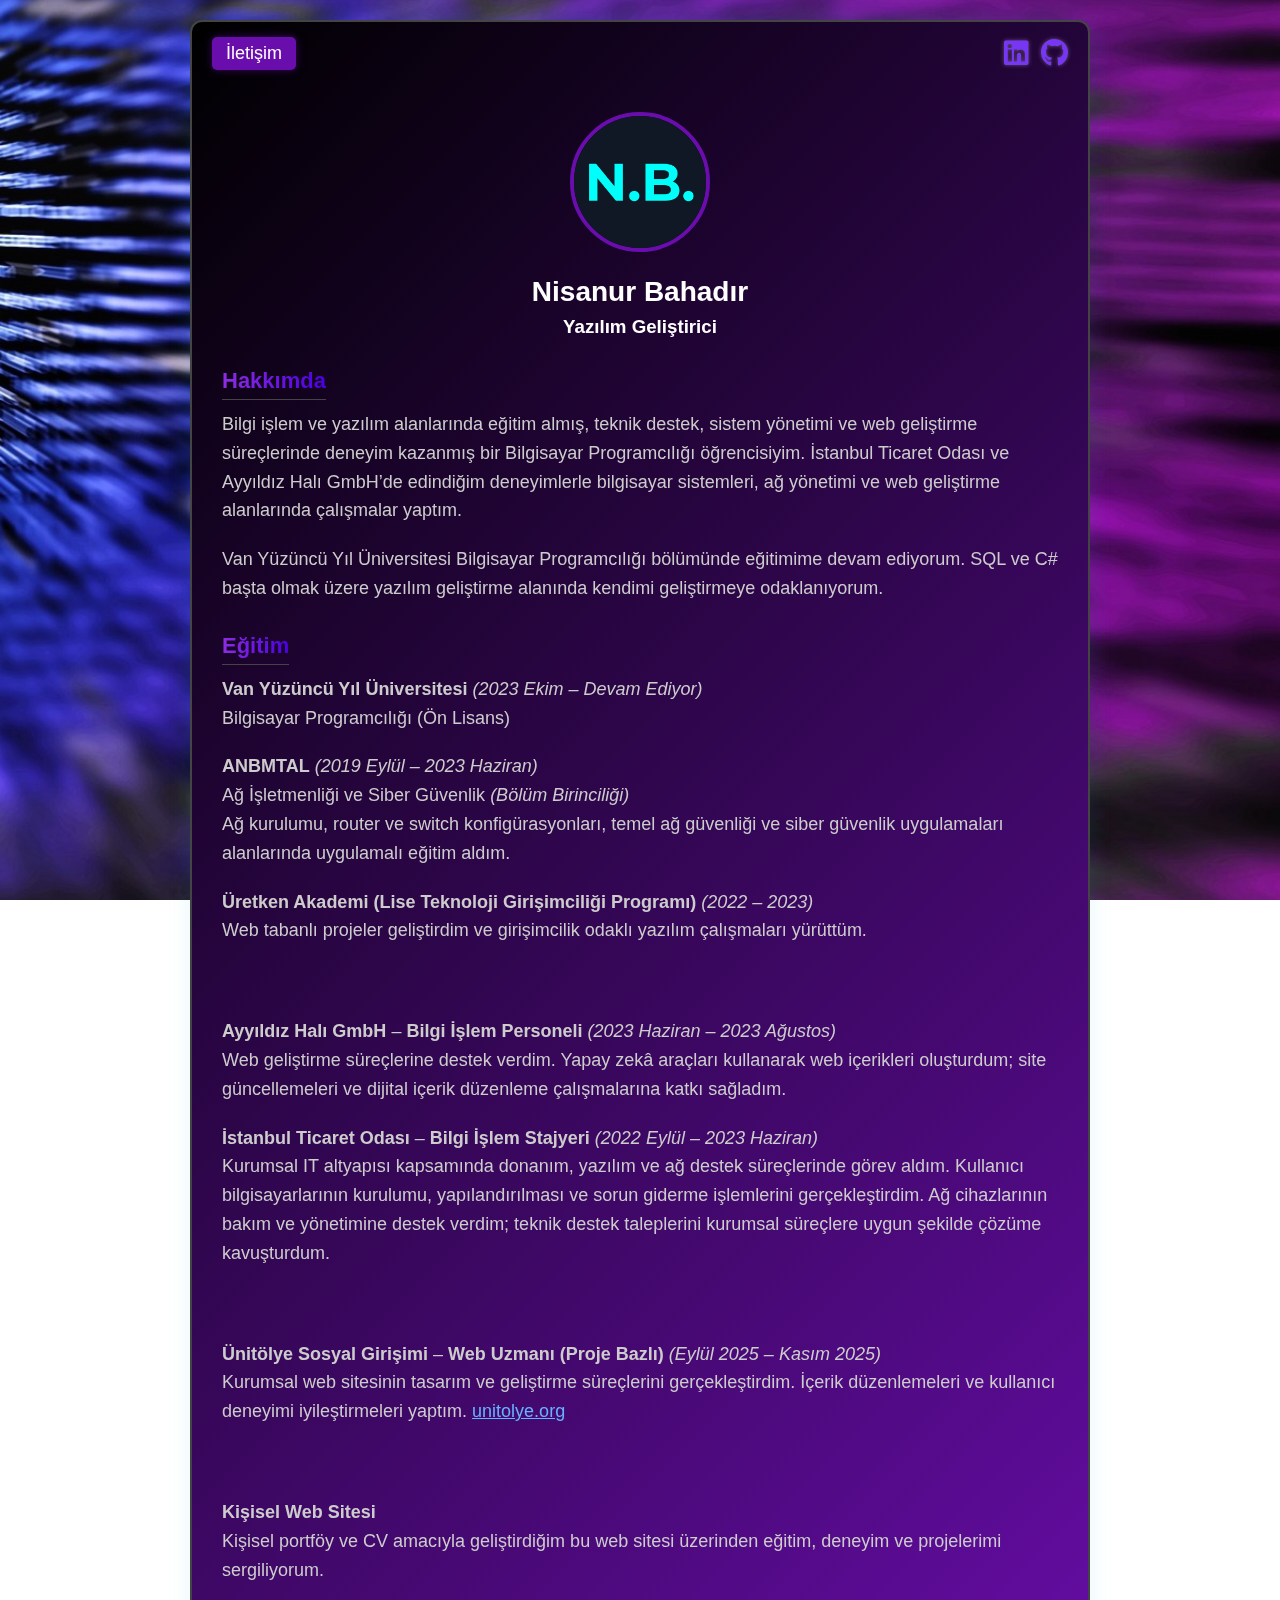
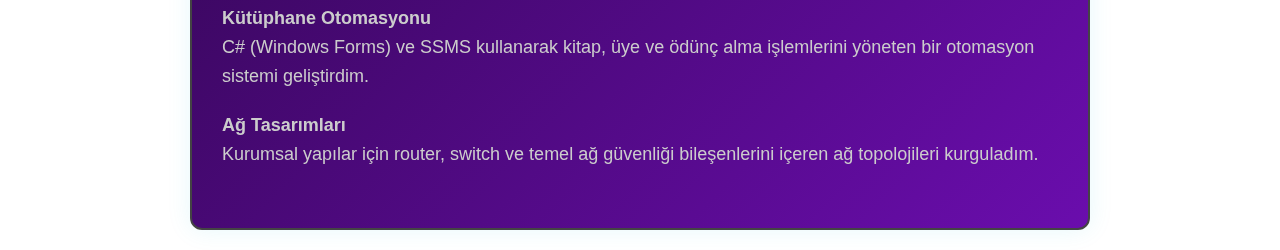
<file: index.html>
<!DOCTYPE html>
<html lang="tr">
<head>
  <meta charset="UTF-8">
  <meta name="viewport" content="width=device-width, initial-scale=1">
  <title>Nisanur Bahadır</title>
  <meta name="description" content="Nisanur Bahadır | Yazılım Geliştirici. Bilgisayar Programcılığı. Web geliştirme, C#, SQL, ağ yönetimi ve kurumsal IT deneyimleri. Kişisel portföy ve CV sitesi.">
  <link rel="me" href="https://www.linkedin.com/in/nisanurbahadır">
  <link rel="stylesheet" href="https://cdnjs.cloudflare.com/ajax/libs/font-awesome/6.5.0/css/all.min.css" crossorigin="anonymous" referrerpolicy="no-referrer">
  <link rel="stylesheet" href="style.css">
  <link rel="icon" type="image/png" href="images/favicon.png">
</head>

<body>
  <div class="light-overlay"></div>

  <div class="container">
    <div class="container-top-bar">
      <div class="top-left">
        <a href="https://nisanurbahadir.github.io/contact.html">
          <button class="custom-btn">İletişim</button>
        </a>
      </div>
      <div class="top-right">
        <a href="https://linkedin.com/in/nisanurbahadır" target="_blank" aria-label="LinkedIn">
          <i class="fab fa-linkedin"></i>
        </a>
        <a href="https://github.com/nisanurbahadir" target="_blank" aria-label="GitHub">
          <i class="fab fa-github"></i>
        </a>
      </div>
    </div>

    <div class="profile-wrapper">
      <img src="images/favicon.png" alt="Nisanur Bahadır" class="profile-img">
    </div>

    <h1>Nisanur Bahadır</h1>
    <h3>Yazılım Geliştirici</h3>

    <section id="hakkimda">
      <h2 class="section-title">Hakkımda</h2>
      <p>
        Bilgi işlem ve yazılım alanlarında eğitim almış, teknik destek, sistem yönetimi ve web geliştirme süreçlerinde deneyim kazanmış bir Bilgisayar Programcılığı öğrencisiyim. İstanbul Ticaret Odası ve Ayyıldız Halı GmbH’de edindiğim deneyimlerle bilgisayar sistemleri, ağ yönetimi ve web geliştirme alanlarında çalışmalar yaptım.
      </p>
      <p>
        Van Yüzüncü Yıl Üniversitesi Bilgisayar Programcılığı bölümünde eğitimime devam ediyorum. SQL ve C# başta olmak üzere yazılım geliştirme alanında kendimi geliştirmeye odaklanıyorum.
      </p>
    </section>

    <section id="egitim">
      <h2 class="section-title">Eğitim</h2>
      <ul>
        <li>
          <strong>Van Yüzüncü Yıl Üniversitesi</strong>
          <span><i>(2023 Ekim – Devam Ediyor)</i></span>
          <p>Bilgisayar Programcılığı (Ön Lisans)</p>
        </li>
        <li>
          <strong>ANBMTAL</strong>
          <span><i>(2019 Eylül – 2023 Haziran)</i></span>
          <p>
            Ağ İşletmenliği ve Siber Güvenlik <i>(Bölüm Birinciliği)</i><br>
            Ağ kurulumu, router ve switch konfigürasyonları, temel ağ güvenliği ve siber güvenlik uygulamaları alanlarında uygulamalı eğitim aldım.
          </p>
        </li>
        <li>
          <strong>Üretken Akademi (Lise Teknoloji Girişimciliği Programı)</strong>
          <span><i>(2022 – 2023)</i></span>
          <p>
            Web tabanlı projeler geliştirdim ve girişimcilik odaklı yazılım çalışmaları yürüttüm.
          </p>
        </li>
      </ul>
    </section>

    <section id="isdeneyimi">
      <h2 class="section-title">İş Deneyimi</h2>
      <ul>
        <li>
          <strong>Ayyıldız Halı GmbH</strong> – <strong>Bilgi İşlem Personeli</strong>
          <span><i>(2023 Haziran – 2023 Ağustos)</i></span>
          <p>
            Web geliştirme süreçlerine destek verdim. Yapay zekâ araçları kullanarak web içerikleri oluşturdum; site güncellemeleri ve dijital içerik düzenleme çalışmalarına katkı sağladım.
          </p>
        </li>
        <li>
          <strong>İstanbul Ticaret Odası</strong> – <strong>Bilgi İşlem Stajyeri</strong>
          <span><i>(2022 Eylül – 2023 Haziran)</i></span>
          <p>
            Kurumsal IT altyapısı kapsamında donanım, yazılım ve ağ destek süreçlerinde görev aldım. Kullanıcı bilgisayarlarının kurulumu, yapılandırılması ve sorun giderme işlemlerini gerçekleştirdim. Ağ cihazlarının bakım ve yönetimine destek verdim; teknik destek taleplerini kurumsal süreçlere uygun şekilde çözüme kavuşturdum.
          </p>
        </li>
      </ul>
    </section>

    <section id="gonulludeneyimler">
      <h2 class="section-title">Gönüllü Deneyimler</h2>
      <ul>
        <li>
          <strong>Ünitölye Sosyal Girişimi</strong> – <strong>Web Uzmanı (Proje Bazlı)</strong>
          <span><i>(Eylül 2025 – Kasım 2025)</i></span>
          <p>
            Kurumsal web sitesinin tasarım ve geliştirme süreçlerini gerçekleştirdim. İçerik düzenlemeleri ve kullanıcı deneyimi iyileştirmeleri yaptım.
            <a href="https://unitolye.org" target="_blank">unitolye.org</a>
          </p>
        </li>
      </ul>
    </section>

    <section id="projeler">
      <h2 class="section-title">Projeler</h2>
      <ul>
        <li>
          <strong>Kişisel Web Sitesi</strong>
          <p>Kişisel portföy ve CV amacıyla geliştirdiğim bu web sitesi üzerinden eğitim, deneyim ve projelerimi sergiliyorum.</p>
        </li>
        <li>
          <strong>Kütüphane Otomasyonu</strong>
          <p>C# (Windows Forms) ve SSMS kullanarak kitap, üye ve ödünç alma işlemlerini yöneten bir otomasyon sistemi geliştirdim.</p>
        </li>
        <li>
          <strong>Ağ Tasarımları</strong>
          <p>Kurumsal yapılar için router, switch ve temel ağ güvenliği bileşenlerini içeren ağ topolojileri kurguladım.</p>
        </li>
      </ul>
    </section>
  </div>

  <script>
    const observer = new IntersectionObserver(entries => {
      entries.forEach(entry => {
        if (entry.isIntersecting) {
          entry.target.classList.add("visible");
          observer.unobserve(entry.target);
        }
      });
    }, { threshold: 0.3 });

    document.querySelectorAll(".section-title").forEach(el => observer.observe(el));
  </script>
</body>
</html>
</file>
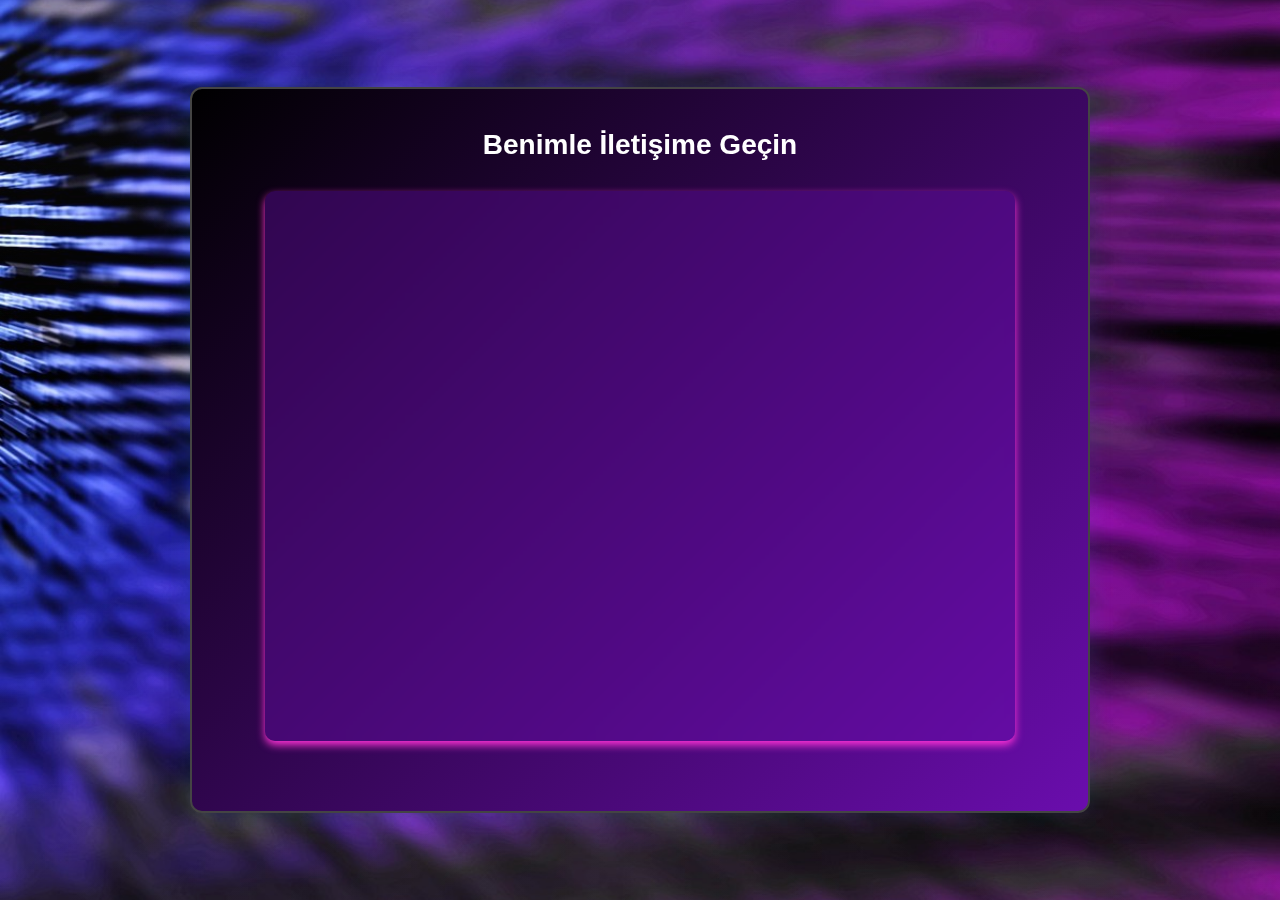
<file: contact.html>
<!DOCTYPE html>
<html lang="tr">
<head>
  <meta charset="UTF-8" />
  <meta name="viewport" content="width=device-width, initial-scale=1" />
  <title>İletişim - Nisanur Bahadır</title>
  <link rel="stylesheet" href="style.css" />
  <link rel="icon" type="image/png" href="images/favicon.png" />
</head>

<body>
  <div class="light-overlay"></div>

  <div class="container">
    <h1>Benimle İletişime Geçin</h1>
    <div class="google-form-container">
      <div id="form-placeholder">Form yükleniyor...</div>
      <iframe id="gform" 
        src="https://docs.google.com/forms/d/e/1FAIpQLSfMkhS_pWdFLPSjWr64vnZ6dbniG0OimcYLfqySbAKO2DYSrA/viewform?embedded=true" 
        width="100%" height="550" frameborder="0" marginheight="0" marginwidth="0">
      </iframe>
    </div>
  </div>

  <script>
    window.addEventListener('load', function() {
      const loader = document.getElementById('form-placeholder');
      const iframe = document.getElementById('gform');
      iframe.style.display = "block";
      loader.style.display = "none";
    });
  </script>
</body>
</html>
</file>
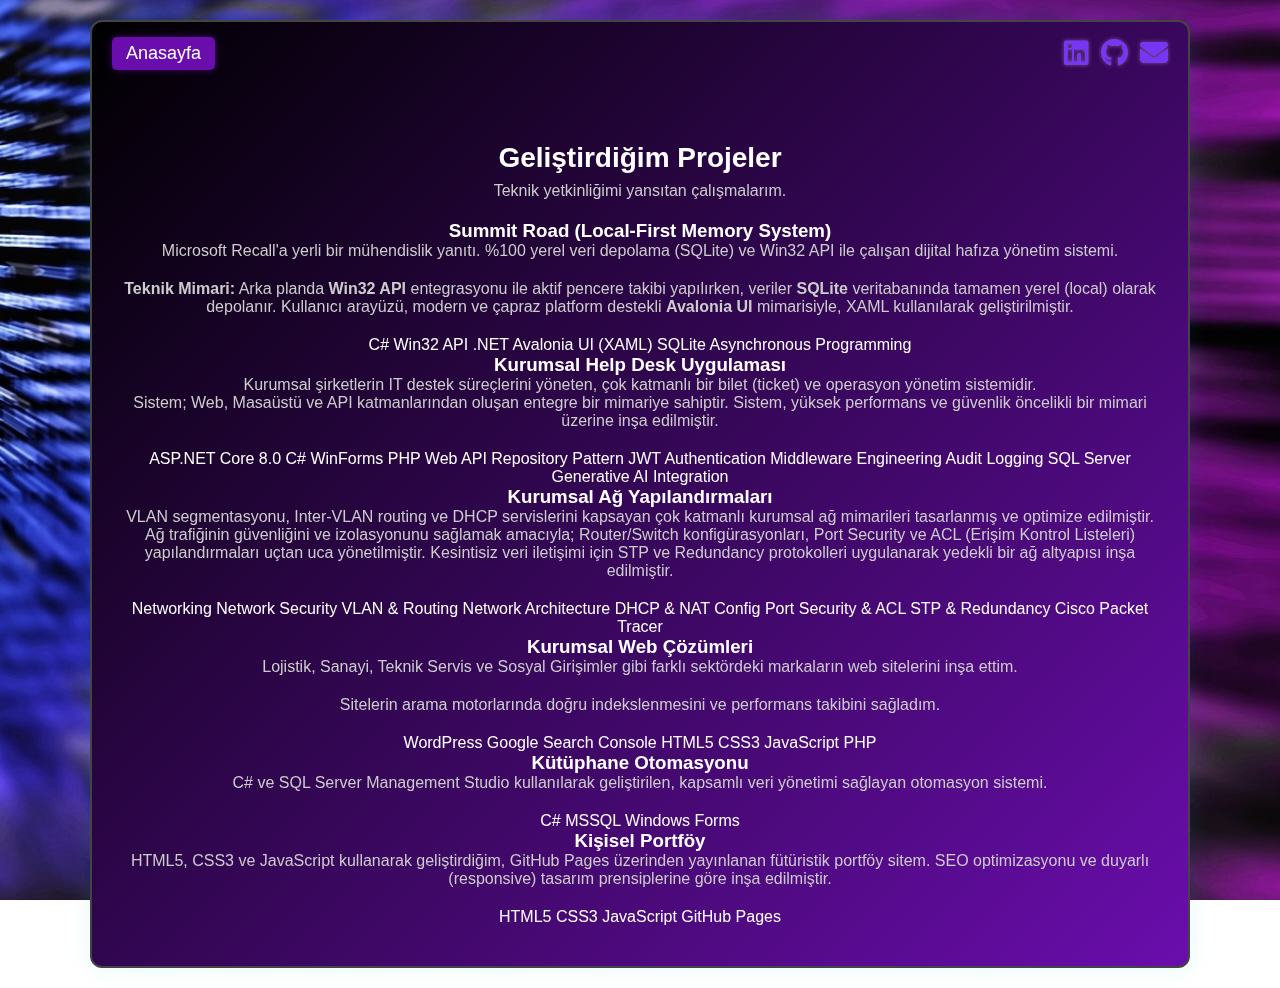
<file: projects.html>
<!DOCTYPE html>
<html lang="tr">
<head>
  <meta charset="UTF-8">
  <meta name="viewport" content="width=device-width, initial-scale=1">
  <title>Projeler | Nisanur Bahadır</title>
  <meta name="description" content="Nisanur Bahadır'ın projeleri | Local-first Summit Road ve kurumsal ITSM projeleriyle gizlilik odaklı, yüksek performanslı yazılım çözümleri.">
  <link rel="me" href="https://www.linkedin.com/in/nisanurbahadir">
  <link rel="me" href="https://github.com/nisanurbahadir">
  <link rel="stylesheet" href="https://cdnjs.cloudflare.com/ajax/libs/font-awesome/6.5.0/css/all.min.css">
  <link rel="stylesheet" href="style.css">
  <link rel="icon" type="image/png" href="images/favicon.png">
</head>

<body>
  <div class="light-overlay"></div>

  <div class="container" style="max-width: 1100px;"> <div class="container-top-bar">
      <div class="top-left">
        <a href="https://nisanurbahadir.github.io/">
            <button class="custom-btn">Anasayfa</button>
        </a>
      </div>
      <div class="top-right">
        <a href="https://linkedin.com/in/nisanurbahadir" target="_blank"><i class="fab fa-linkedin"></i></a>
        <a href="https://github.com/nisanurbahadir" target="_blank"><i class="fab fa-github"></i></a>
        <a href="contact.html"><i class="fas fa-envelope"></i></a>
      </div>
    </div>

    <h1 style="margin-top: 80px;">Geliştirdiğim Projeler</h1>
    <p>Teknik yetkinliğimi yansıtan çalışmalarım.</p>

    <div class="projects-grid">
      
      <div class="project-card">
        <h3>Summit Road (Local-First Memory System)</h3>
        <p>Microsoft Recall'a yerli bir mühendislik yanıtı. %100 yerel veri depolama (SQLite) ve Win32 API ile çalışan dijital hafıza yönetim sistemi.</p>
        <p><strong>Teknik Mimari:</strong> Arka planda <strong>Win32 API</strong> entegrasyonu ile aktif pencere takibi yapılırken, veriler <strong>SQLite</strong> veritabanında tamamen yerel (local) olarak depolanır. Kullanıcı arayüzü, modern ve çapraz platform destekli <strong>Avalonia UI</strong> mimarisiyle, XAML kullanılarak geliştirilmiştir.</p>
        <div class="project-tags">
          <span class="tag">C#</span>
          <span class="tag">Win32 API</span>
          <span class="tag">.NET</span>
          <span class="tag">Avalonia UI (XAML)</span>
          <span class="tag">SQLite</span>
          <span class="tag">Asynchronous Programming</span>
        </div>
      </div>

      <div class="project-card">
        <h3>Kurumsal Help Desk Uygulaması</h3>
        <p>Kurumsal şirketlerin IT destek süreçlerini yöneten, çok katmanlı bir bilet (ticket) ve operasyon yönetim sistemidir. 
            <br>Sistem; Web, Masaüstü ve API katmanlarından oluşan entegre bir mimariye sahiptir. Sistem, yüksek performans ve güvenlik öncelikli bir mimari üzerine inşa edilmiştir.</p>
        <div class="project-tags">
            <span class="tag">ASP.NET Core 8.0</span>
            <span class="tag">C# WinForms</span>
            <span class="tag">PHP</span>
            <span class="tag">Web API</span>
            <span class="tag">Repository Pattern</span>
            <span class="tag">JWT Authentication</span>
            <span class="tag">Middleware Engineering</span>
            <span class="tag">Audit Logging</span>
            <span class="tag">SQL Server</span>
            <span class="tag">Generative AI Integration</span>
        </div>
      </div>

      <div class="project-card">
        <h3>Kurumsal Ağ Yapılandırmaları</h3>
        <p>VLAN segmentasyonu, Inter-VLAN routing ve DHCP servislerini kapsayan çok katmanlı kurumsal ağ mimarileri tasarlanmış ve optimize edilmiştir. Ağ trafiğinin güvenliğini ve izolasyonunu sağlamak amacıyla; Router/Switch konfigürasyonları, Port Security ve ACL (Erişim Kontrol Listeleri) yapılandırmaları uçtan uca yönetilmiştir. Kesintisiz veri iletişimi için STP ve Redundancy protokolleri uygulanarak yedekli bir ağ altyapısı inşa edilmiştir.</p>
        <div class="project-tags">
          <span class="tag">Networking</span>
          <span class="tag">Network Security</span>
          <span class="tag">VLAN & Routing</span>
          <span class="tag">Network Architecture</span>
          <span class="tag">DHCP & NAT Config</span>
          <span class="tag">Port Security & ACL</span>
          <span class="tag">STP & Redundancy</span>
          <span class="tag">Cisco Packet Tracer</span>
        </div>
      </div>

       <div class="project-card">
        <h3>Kurumsal Web Çözümleri</h3>
        <p>
            Lojistik, Sanayi, Teknik Servis ve Sosyal Girişimler gibi farklı sektördeki markaların web sitelerini inşa ettim. 
        </p>
        <p>
            Sitelerin arama motorlarında doğru indekslenmesini ve performans takibini sağladım.
        </p>
        <div class="project-tags">
            <span class="tag">WordPress</span>
            <span class="tag">Google Search Console</span>
            <span class="tag">HTML5</span>
            <span class="tag">CSS3</span>
            <span class="tag">JavaScript</span>
            <span class="tag">PHP</span>
        </div>
      </div>

      <div class="project-card">
        <h3>Kütüphane Otomasyonu</h3>
        <p>C# ve SQL Server Management Studio kullanılarak geliştirilen, kapsamlı veri yönetimi sağlayan otomasyon sistemi.</p>
        <div class="project-tags">
          <span class="tag">C#</span>
          <span class="tag">MSSQL</span>
          <span class="tag">Windows Forms</span>
        </div>
      </div>

      <div class="project-card">
        <h3>Kişisel Portföy</h3>
        <p>HTML5, CSS3 ve JavaScript kullanarak geliştirdiğim, GitHub Pages üzerinden yayınlanan fütüristik portföy sitem. SEO optimizasyonu ve duyarlı (responsive) tasarım prensiplerine göre inşa edilmiştir.</p>
        <div class="project-tags">
          <span class="tag">HTML5</span>
          <span class="tag">CSS3</span>
          <span class="tag">JavaScript</span>
          <span class="tag">GitHub Pages</span>
        </div>
      </div>

    </div>
  </div>

  <script>
    document.querySelectorAll('.project-card').forEach((card, index) => {
      card.style.opacity = '0';
      card.style.transform = 'translateY(20px)';
      setTimeout(() => {
        card.style.transition = 'all 0.5s ease';
        card.style.opacity = '1';
        card.style.transform = 'translateY(0)';
      }, 100 * index);
    });
  </script>
</body>
</html>
</file>
<file: style.css>
/* GENERAL RESET AND BASE STYLES */
* {
  margin: 0;
  padding: 0;
  box-sizing: border-box;
}

body {
  background-image: url('images/background.jpg');
  background-size: cover;
  background-position: center;
  background-attachment: fixed;
  font-family: 'Segoe UI', sans-serif;
  color: #fff;
  display: flex;
  align-items: center;
  justify-content: center;
  min-height: 100vh;
  padding: 20px;
  position: relative;
}

/* GENERAL TEXT STYLES */
h1 {
  font-size: 28px;
  color: white;
  margin-bottom: 8px;
}

p {
  color: #ccc;
  font-size: 16px;
  margin-bottom: 20px;
}

section {
  text-align: left;
  margin-top: 30px;
}

section h2 {
  font-size: 22px;
  transition: all 0.4s ease;
  margin-bottom: 10px;
  border-bottom: 1px solid #444;
  padding-bottom: 5px;
  display: inline-block;
  background-clip: text;
  background-image: linear-gradient(90deg, #8e2de2, #4a00e0);
  -webkit-text-fill-color: transparent;
  animation: float-title 3.5s ease-in-out infinite;
}

section h2:hover {
  background-image: linear-gradient(90deg, #ff00cc, #333399);
  background-clip: text;
  -webkit-background-clip: text;
  -webkit-text-fill-color: transparent;
  transform: scale(1.05);
}

section p,
section ul {
  font-size: 18px;
  line-height: 1.6;
  color: #ccc;
  list-style: none;
}

.section-title {
  opacity: 0;
  transform: translateY(40px);
  transition: all 0.8s ease-out;
}

.section-title.visible {
  opacity: 1;
  transform: translateY(0);
}

/* LINKS */
a {
  color: #66B2FF;
  text-decoration: underline;
}

a:hover {
  color: #3399FF;
}

/* CONTAINER BOX */
.container {
  position: relative;
  background: linear-gradient(135deg, #000000, #6a0dad);
  border: 2px solid #444;
  border-radius: 12px;
  padding: 40px 30px;
  max-width: 900px;
  width: 100%;
  text-align: center;
  box-shadow: 0 0 25px rgba(0, 188, 212, 0.1);
}

/* TOP BAR */
.container-top-bar {
  position: absolute;
  top: 15px;
  left: 0;
  width: 100%;
  padding: 0 20px;
  display: flex;
  justify-content: space-between;
  align-items: center;
  z-index: 10;
  pointer-events: none;
}

.top-left,
.top-right {
  pointer-events: auto;
  display: flex;
  align-items: center;
}

/* BUTTONS */
.custom-btn {
  background: #6a0dad;
  border: none;
  padding: 6px 14px;
  border-radius: 5px;
  color: #fff;
  font-size: 18px;
  cursor: pointer;
  box-shadow: 0 0 8px rgba(106, 13, 173, 0.5);
}

.custom-btn:hover {
  background: #ff32d6;
  transform: scale(1.05);
}

/* SOCIAL MEDIA ICONS */
.top-right a {
  font-size: 28px;
  color: #7636f4;
  margin-left: 12px;
  transition: color 0.2s ease-in-out, transform 0.3s ease-in-out;
  text-shadow: 0 0 4px rgba(255, 255, 255, 0.3);
}

.top-right a:first-child {
  margin-left: 0;
}

.top-right a:hover {
  color: #ff32d6;
  transform: scale(1.1);
  text-shadow: 0 0 6px rgba(255, 255, 255, 0.5);
}

/* PROFILE IMAGE */
.profile-wrapper {
  position: relative;
  display: inline-block;
  margin-bottom: 20px;
  margin-top: 50px;
}

.profile-img {
  width: 140px;
  height: 140px;
  border-radius: 50%;
  object-fit: cover;
  border: 4px solid #6a0dad;
  display: block;
  animation: float 3s ease-in-out infinite;
  transition: transform 0.3s ease, box-shadow 0.3s ease, width 0.3s ease-in-out, height 0.3s ease-in-out;
}

/* LIGHT EFFECT */
.light-overlay {
  position: fixed;
  top: 0;
  left: 0;
  width: 100%;
  height: 100%;
  pointer-events: none;
  background: conic-gradient(
    from 0deg,
    rgba(255,255,255,0.08),
    rgba(255,255,255,0) 25%,
    rgba(255,255,255,0.08) 50%,
    rgba(255,255,255,0) 75%,
    rgba(255,255,255,0.08)
  );
  animation: rotateOverlay 20s linear infinite;
  z-index: 0;
}

/* FORM-RELATED STYLES */
#form-placeholder {
  text-align: center;
  padding: 20px;
  font-size: 20px;
  color: #6a0dad;
  background-color: rgba(255, 255, 255, 0.9);
  border-radius: 10px;
  margin: 20px auto;
  max-width: 600px;
  box-shadow: 0 0 10px rgba(0,0,0,0.2);
  z-index: 10;
}

iframe#gform {
  display: none;
}

/* GOOGLE FORM CONTAINER */
.google-form-container {
  max-width: 750px;
  margin: 30px auto;
  background-color: rgba(106, 13, 173, 0.4);
  border-radius: 10px;
  box-shadow: 0 4px 8px #ff32d6;
  backdrop-filter: blur(5px);
  -webkit-backdrop-filter: blur(5px);
  overflow: hidden; 
}

/* ANIMATIONS */
@keyframes float {
  0% {
    transform: translateY(0);
    box-shadow: 0 8px 20px rgba(106, 13, 173, 0.4);
  }
  50% {
    transform: translateY(-6px);
    box-shadow: 0 16px 30px rgba(106, 13, 173, 0.6);
  }
  100% {
    transform: translateY(0);
    box-shadow: 0 8px 20px rgba(106, 13, 173, 0.4);
  }
}

@keyframes float-title {
  0% {
    transform: translateY(0);
  }
  50% {
    transform: translateY(-4px);
  }
  100% {
    transform: translateY(0);
  }
}

@keyframes rotateOverlay {
  0% {
    transform: rotate(0deg);
  }
  100% {
    transform: rotate(360deg);
  }
}

/* MEDIA QUERIES */
@media (max-width: 768px) {
  body {
    padding: 15px;
  }

  .container {
    padding: 25px 20px;
    max-width: 100%;
  }

  .profile-wrapper {
    display: flex;
    justify-content: center;
    align-items: center;
    margin-bottom: 20px;
  }

  .profile-img {
    width: 120px;
    height: 120px;
  }
}

@media (max-width: 480px) {
  body {
    padding: 10px;
  }

  .container {
    padding: 15px 15px;
  }

  .profile-img {
    width: 100px;
    height: 100px;
  }

  #hakkimda p {
    display: block;
  }

  .custom-btn {
    font-size: 13px;
    padding: 5px 12px;
  }

  .top-right a {
    font-size: 24px;
    margin-left: 10px;
  }
}
</file>
